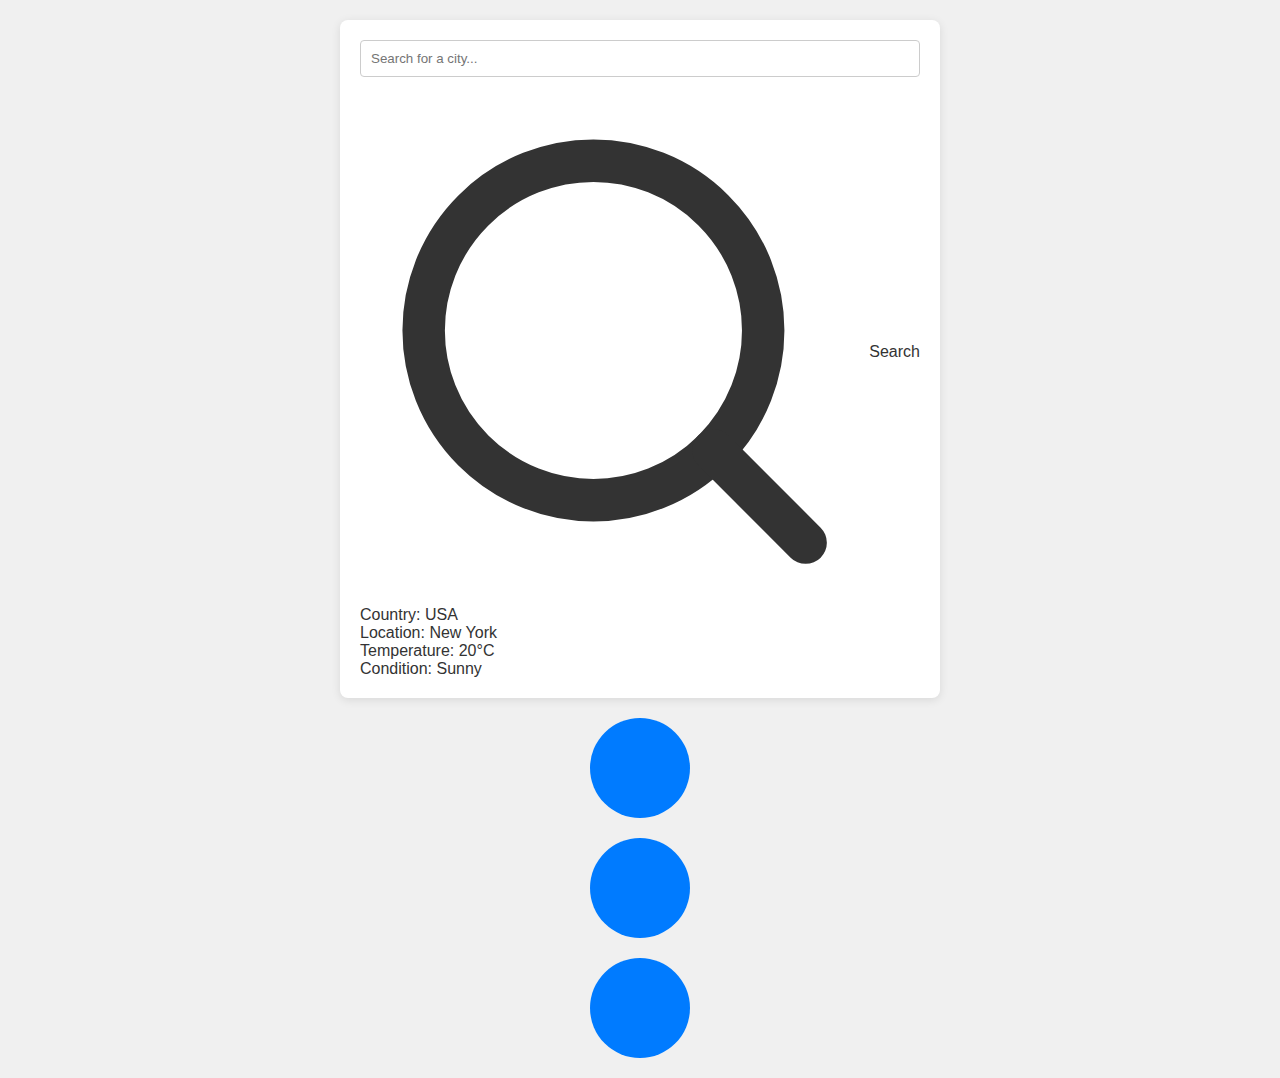
<file: weather-app/index.html>
<!-- filepath: weather-app/index.html -->
<!DOCTYPE html>
<html lang="en">
<head>
    <meta charset="UTF-8" />
    <meta name="viewport" content="width=device-width, initial-scale=1.0" />
    <meta http-equiv="X-UA-Compatible" content="ie=edge"/>
    <title>Weather Application</title>
    <link rel="stylesheet" href="style.css">
    <script src="JSCode.js" defer></script>
</head>
<body>
    <section class="container">
        <input type="search" class="search" placeholder="Search for a city...">
        <div class="search-icon">
            <svg xmlns="http://www.w3.org/2000/svg" viewBox="0 0 24 24" fill="none" stroke="currentColor" stroke-width="2" stroke-linecap="round" stroke-linejoin="round">
                <circle cx="11" cy="11" r="8"></circle>
                <line x1="21" y1="21" x2="16.65" y2="16.65"></line>
            </svg>
            <span class="search-icon-text">Search</span>
        </div>
        <div class="country-card">
            <p id="country-name">Country: <span id="country">USA</span></p>
            <p id="location">Location: <span id="city">New York</span></p>
            <p id="temperature">Temperature: <span id="temp">20°C</span></p>
            <p id="condition">Condition: <span id="weather-condition">Sunny</span></p>
        </div>
    </section>
    <section class="c1">
        <div class="circle"></div>
    </section>
    <section class="c2">
        <div class="circle"></div>
    </section>
    <section class="c3">
        <div class="circle"></div>
    </section>
</body>
</html>
</file>
<file: weather-app/style.css>
/* Reset some default styles */
* {
    margin: 0;
    padding: 0;
    box-sizing: border-box;
}

/* Body styles */
body {
    font-family: Arial, sans-serif;
    background-color: #f0f0f0;
    color: #333;
}

/* Container styles */
.container {
    max-width: 600px;
    margin: 20px auto;
    padding: 20px;
    background-color: #fff;
    border-radius: 8px;
    box-shadow: 0 2px 10px rgba(0, 0, 0, 0.1);
}

/* Search input styles */
.search {
    width: 100%;
    padding: 10px;
    border: 1px solid #ccc;
    border-radius: 4px;
    margin-bottom: 20px;
}

/* Search icon styles */
.search-icon {
    display: flex;
    align-items: center;
    cursor: pointer;
}

/* Country card styles */
.Country-card {
    margin-top: 20px;
    padding: 15px;
    background-color: #e9ecef;
    border-radius: 5px;
}

/* Circle styles */
.circle {
    width: 100px;
    height: 100px;
    background-color: #007bff;
    border-radius: 50%;
    margin: 20px auto;
}

/* Responsive styles */
@media (max-width: 600px) {
    .container {
        padding: 10px;
    }

    .search {
        padding: 8px;
    }
}
</file>
